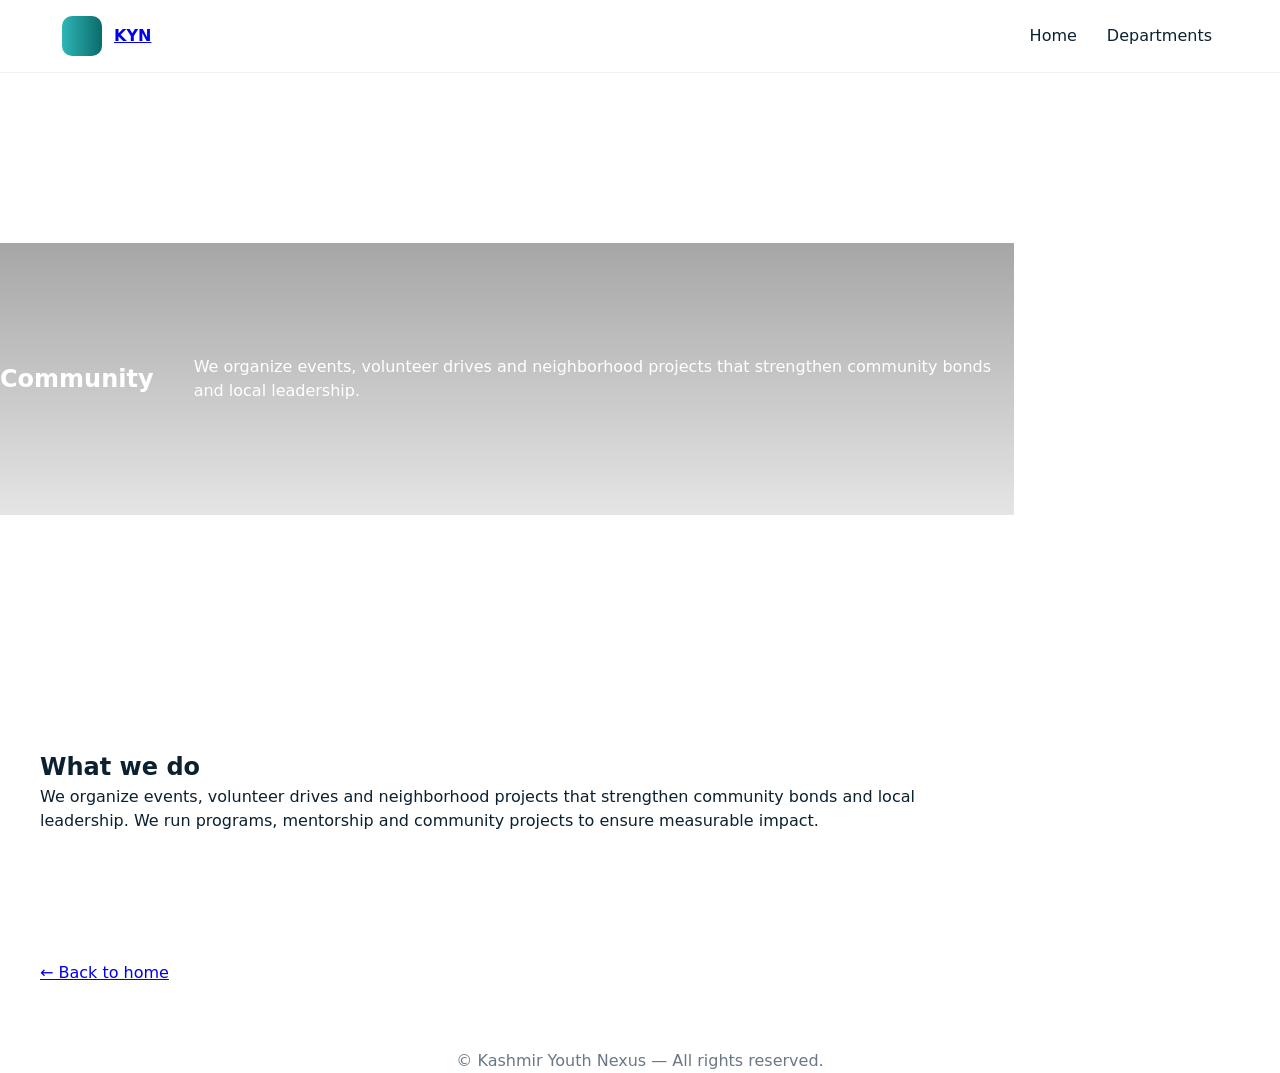
<file: community.html>
<!doctype html><html lang='en'><head><meta charset='utf-8'><meta name='viewport' content='width=device-width,initial-scale=1'><title>Community</title><link rel='stylesheet' href='./assets/css/styles.css'><link rel='stylesheet' href='https://unpkg.com/aos@2.3.4/dist/aos.css'></head><body><header class='header'><div class='container bar'><div class='brand'><span class='mark'></span><a href='index.html'>KYN</a></div><nav class='nav'><a href='index.html'>Home</a><a href='index.html#departments'>Departments</a></nav></div></header><section class='hero' style="background-image:url('./assets/images/dept.jpg');background-size:cover;background-position:center;padding:120px 0"><div style='background:linear-gradient(rgba(0,0,0,0.35),rgba(0,0,0,0.1));padding:40px 0'><div class='container'><h1 style='color:white'>Community</h1><p style='color:white;max-width:820px'>We organize events, volunteer drives and neighborhood projects that strengthen community bonds and local leadership.</p></div></div></section><div class='section container'><h2>What we do</h2><p style='max-width:880px'>We organize events, volunteer drives and neighborhood projects that strengthen community bonds and local leadership. We run programs, mentorship and community projects to ensure measurable impact.</p></div><div class='container section'><p><a href='index.html'>← Back to home</a></p></div><footer class='footer'><div class='container'><div style='text-align:center;color:var(--muted)'>© Kashmir Youth Nexus — All rights reserved.</div></div></footer><script src='https://unpkg.com/aos@2.3.4/dist/aos.js'></script><script src='./assets/js/main.js' defer></script></body></html>
</file>
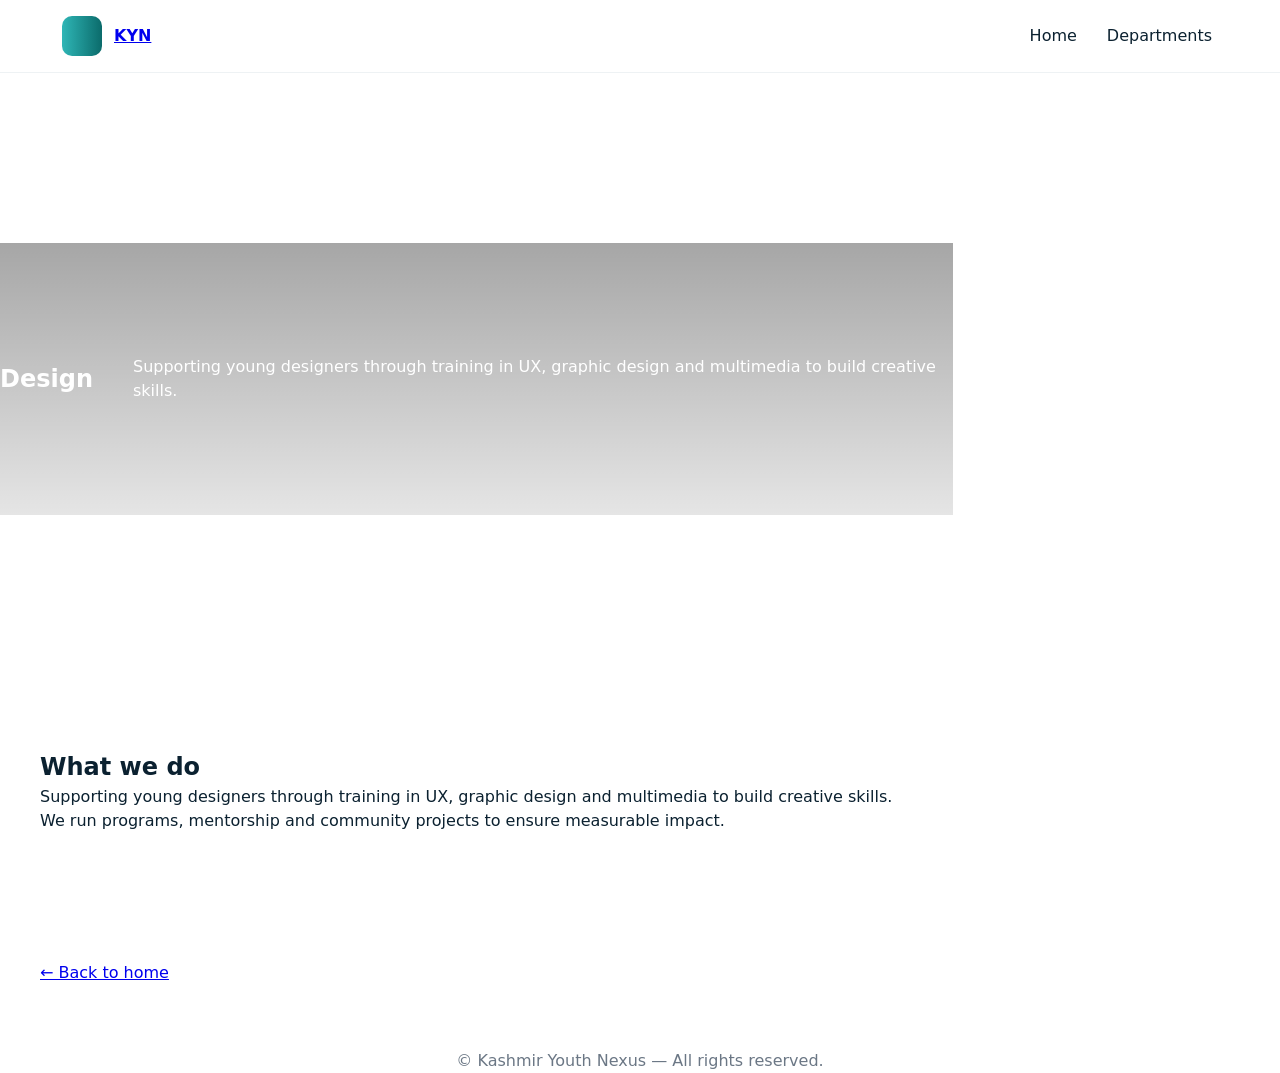
<file: design.html>
<!doctype html><html lang='en'><head><meta charset='utf-8'><meta name='viewport' content='width=device-width,initial-scale=1'><title>Design</title><link rel='stylesheet' href='./assets/css/styles.css'><link rel='stylesheet' href='https://unpkg.com/aos@2.3.4/dist/aos.css'></head><body><header class='header'><div class='container bar'><div class='brand'><span class='mark'></span><a href='index.html'>KYN</a></div><nav class='nav'><a href='index.html'>Home</a><a href='index.html#departments'>Departments</a></nav></div></header><section class='hero' style="background-image:url('./assets/images/dept.jpg');background-size:cover;background-position:center;padding:120px 0"><div style='background:linear-gradient(rgba(0,0,0,0.35),rgba(0,0,0,0.1));padding:40px 0'><div class='container'><h1 style='color:white'>Design</h1><p style='color:white;max-width:820px'>Supporting young designers through training in UX, graphic design and multimedia to build creative skills.</p></div></div></section><div class='section container'><h2>What we do</h2><p style='max-width:880px'>Supporting young designers through training in UX, graphic design and multimedia to build creative skills. We run programs, mentorship and community projects to ensure measurable impact.</p></div><div class='container section'><p><a href='index.html'>← Back to home</a></p></div><footer class='footer'><div class='container'><div style='text-align:center;color:var(--muted)'>© Kashmir Youth Nexus — All rights reserved.</div></div></footer><script src='https://unpkg.com/aos@2.3.4/dist/aos.js'></script><script src='./assets/js/main.js' defer></script></body></html>
</file>
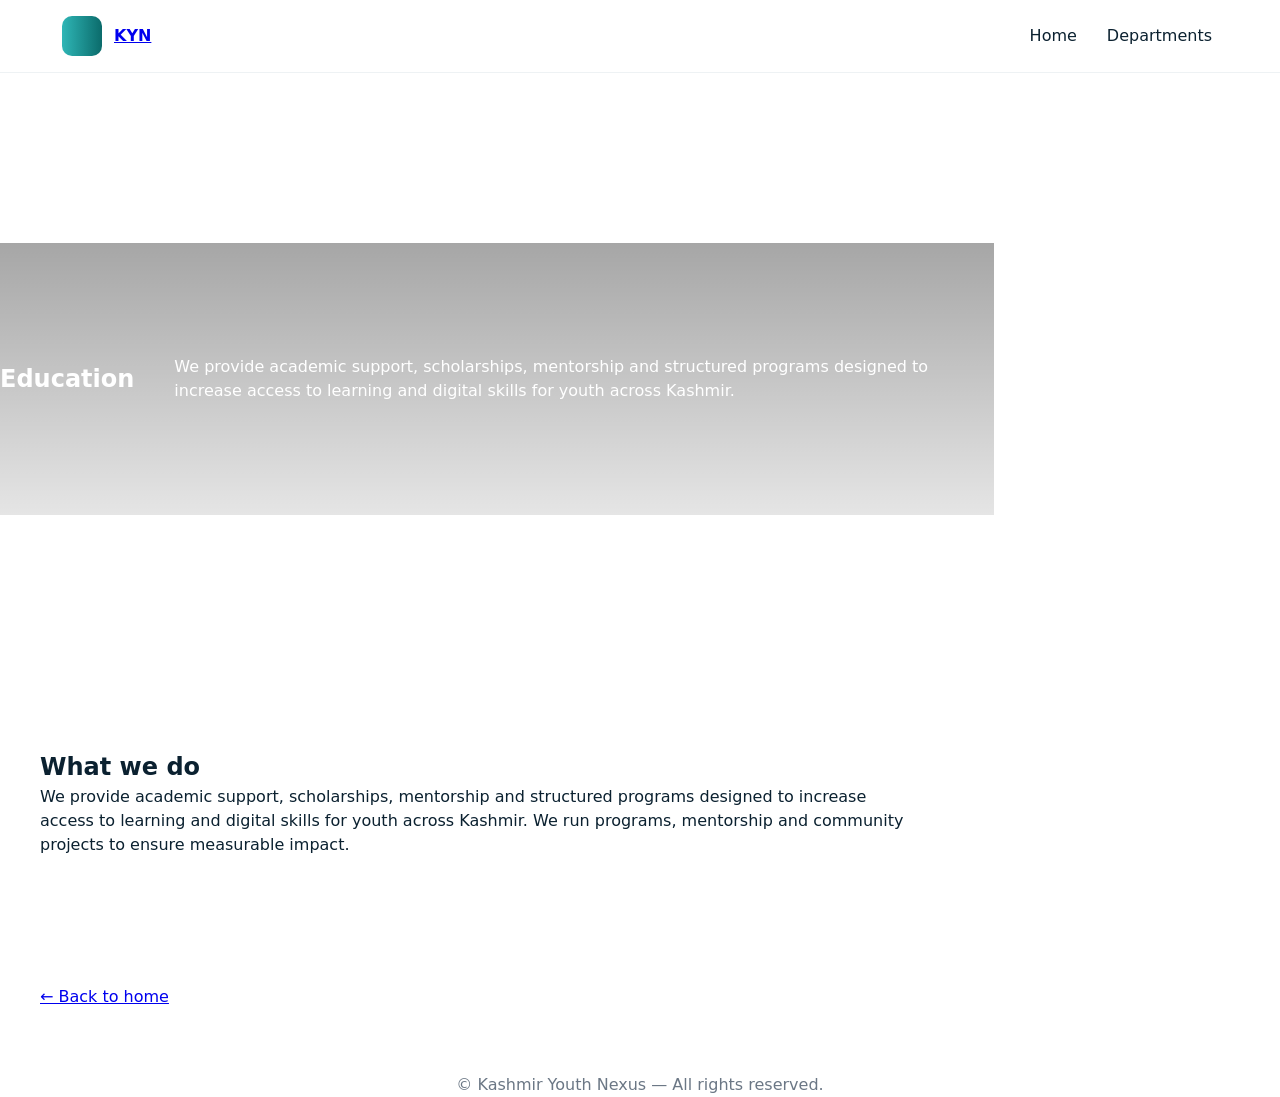
<file: education.html>
<!doctype html><html lang='en'><head><meta charset='utf-8'><meta name='viewport' content='width=device-width,initial-scale=1'><title>Education</title><link rel='stylesheet' href='./assets/css/styles.css'><link rel='stylesheet' href='https://unpkg.com/aos@2.3.4/dist/aos.css'></head><body><header class='header'><div class='container bar'><div class='brand'><span class='mark'></span><a href='index.html'>KYN</a></div><nav class='nav'><a href='index.html'>Home</a><a href='index.html#departments'>Departments</a></nav></div></header><section class='hero' style="background-image:url('./assets/images/dept.jpg');background-size:cover;background-position:center;padding:120px 0"><div style='background:linear-gradient(rgba(0,0,0,0.35),rgba(0,0,0,0.1));padding:40px 0'><div class='container'><h1 style='color:white'>Education</h1><p style='color:white;max-width:820px'>We provide academic support, scholarships, mentorship and structured programs designed to increase access to learning and digital skills for youth across Kashmir.</p></div></div></section><div class='section container'><h2>What we do</h2><p style='max-width:880px'>We provide academic support, scholarships, mentorship and structured programs designed to increase access to learning and digital skills for youth across Kashmir. We run programs, mentorship and community projects to ensure measurable impact.</p></div><div class='container section'><p><a href='index.html'>← Back to home</a></p></div><footer class='footer'><div class='container'><div style='text-align:center;color:var(--muted)'>© Kashmir Youth Nexus — All rights reserved.</div></div></footer><script src='https://unpkg.com/aos@2.3.4/dist/aos.js'></script><script src='./assets/js/main.js' defer></script></body></html>
</file>
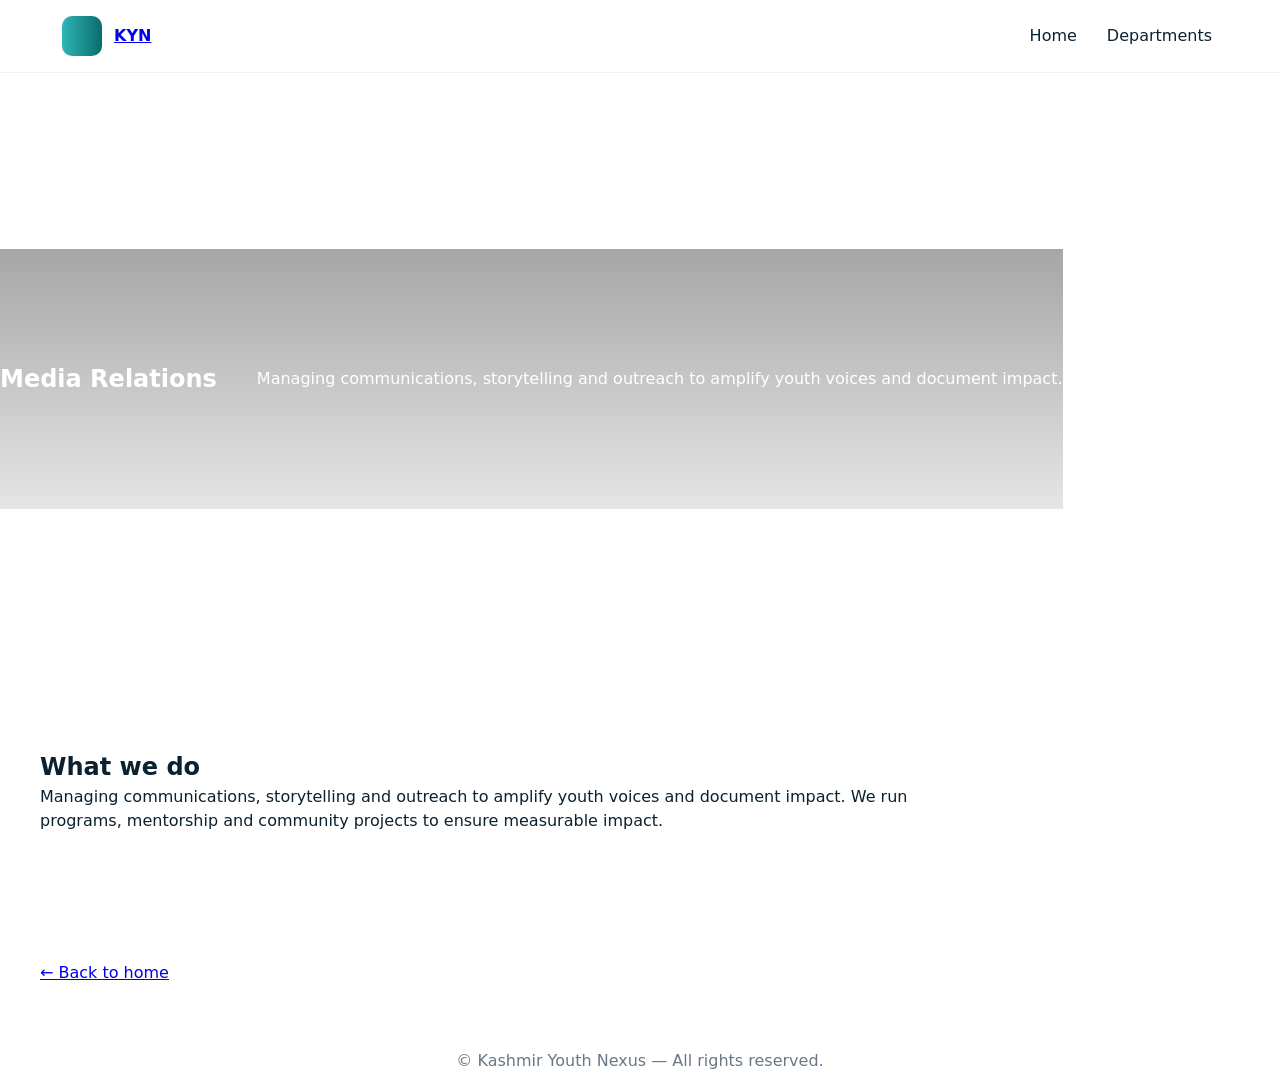
<file: media-relations.html>
<!doctype html><html lang='en'><head><meta charset='utf-8'><meta name='viewport' content='width=device-width,initial-scale=1'><title>Media-Relations</title><link rel='stylesheet' href='./assets/css/styles.css'><link rel='stylesheet' href='https://unpkg.com/aos@2.3.4/dist/aos.css'></head><body><header class='header'><div class='container bar'><div class='brand'><span class='mark'></span><a href='index.html'>KYN</a></div><nav class='nav'><a href='index.html'>Home</a><a href='index.html#departments'>Departments</a></nav></div></header><section class='hero' style="background-image:url('./assets/images/dept.jpg');background-size:cover;background-position:center;padding:120px 0"><div style='background:linear-gradient(rgba(0,0,0,0.35),rgba(0,0,0,0.1));padding:40px 0'><div class='container'><h1 style='color:white'>Media Relations</h1><p style='color:white;max-width:820px'>Managing communications, storytelling and outreach to amplify youth voices and document impact.</p></div></div></section><div class='section container'><h2>What we do</h2><p style='max-width:880px'>Managing communications, storytelling and outreach to amplify youth voices and document impact. We run programs, mentorship and community projects to ensure measurable impact.</p></div><div class='container section'><p><a href='index.html'>← Back to home</a></p></div><footer class='footer'><div class='container'><div style='text-align:center;color:var(--muted)'>© Kashmir Youth Nexus — All rights reserved.</div></div></footer><script src='https://unpkg.com/aos@2.3.4/dist/aos.js'></script><script src='./assets/js/main.js' defer></script></body></html>
</file>
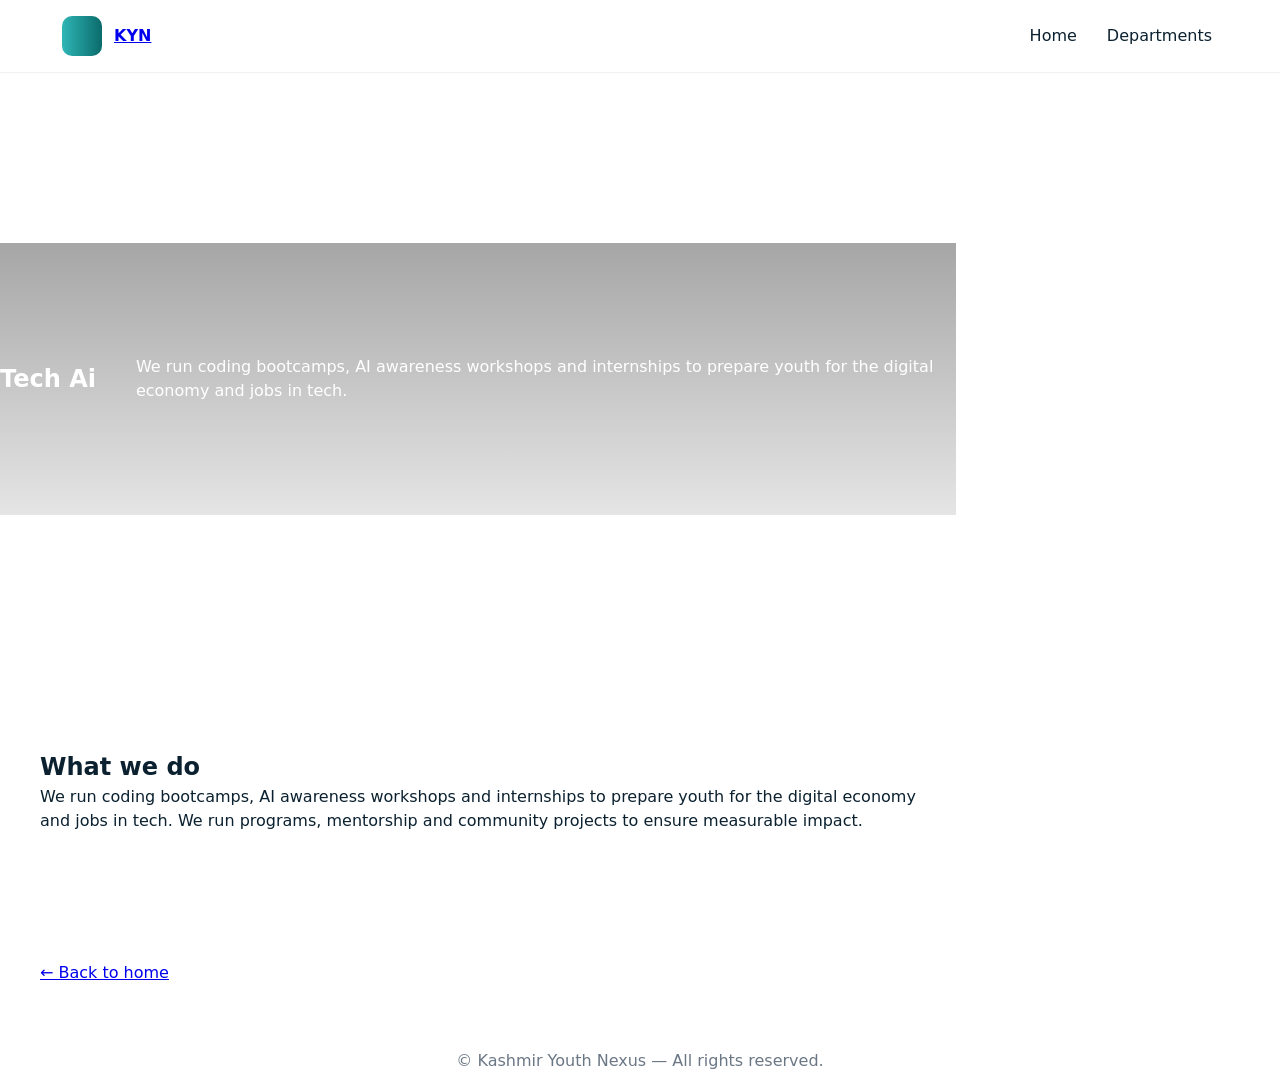
<file: tech-ai.html>
<!doctype html><html lang='en'><head><meta charset='utf-8'><meta name='viewport' content='width=device-width,initial-scale=1'><title>Tech-Ai</title><link rel='stylesheet' href='./assets/css/styles.css'><link rel='stylesheet' href='https://unpkg.com/aos@2.3.4/dist/aos.css'></head><body><header class='header'><div class='container bar'><div class='brand'><span class='mark'></span><a href='index.html'>KYN</a></div><nav class='nav'><a href='index.html'>Home</a><a href='index.html#departments'>Departments</a></nav></div></header><section class='hero' style="background-image:url('./assets/images/dept.jpg');background-size:cover;background-position:center;padding:120px 0"><div style='background:linear-gradient(rgba(0,0,0,0.35),rgba(0,0,0,0.1));padding:40px 0'><div class='container'><h1 style='color:white'>Tech Ai</h1><p style='color:white;max-width:820px'>We run coding bootcamps, AI awareness workshops and internships to prepare youth for the digital economy and jobs in tech.</p></div></div></section><div class='section container'><h2>What we do</h2><p style='max-width:880px'>We run coding bootcamps, AI awareness workshops and internships to prepare youth for the digital economy and jobs in tech. We run programs, mentorship and community projects to ensure measurable impact.</p></div><div class='container section'><p><a href='index.html'>← Back to home</a></p></div><footer class='footer'><div class='container'><div style='text-align:center;color:var(--muted)'>© Kashmir Youth Nexus — All rights reserved.</div></div></footer><script src='https://unpkg.com/aos@2.3.4/dist/aos.js'></script><script src='./assets/js/main.js' defer></script></body></html>
</file>
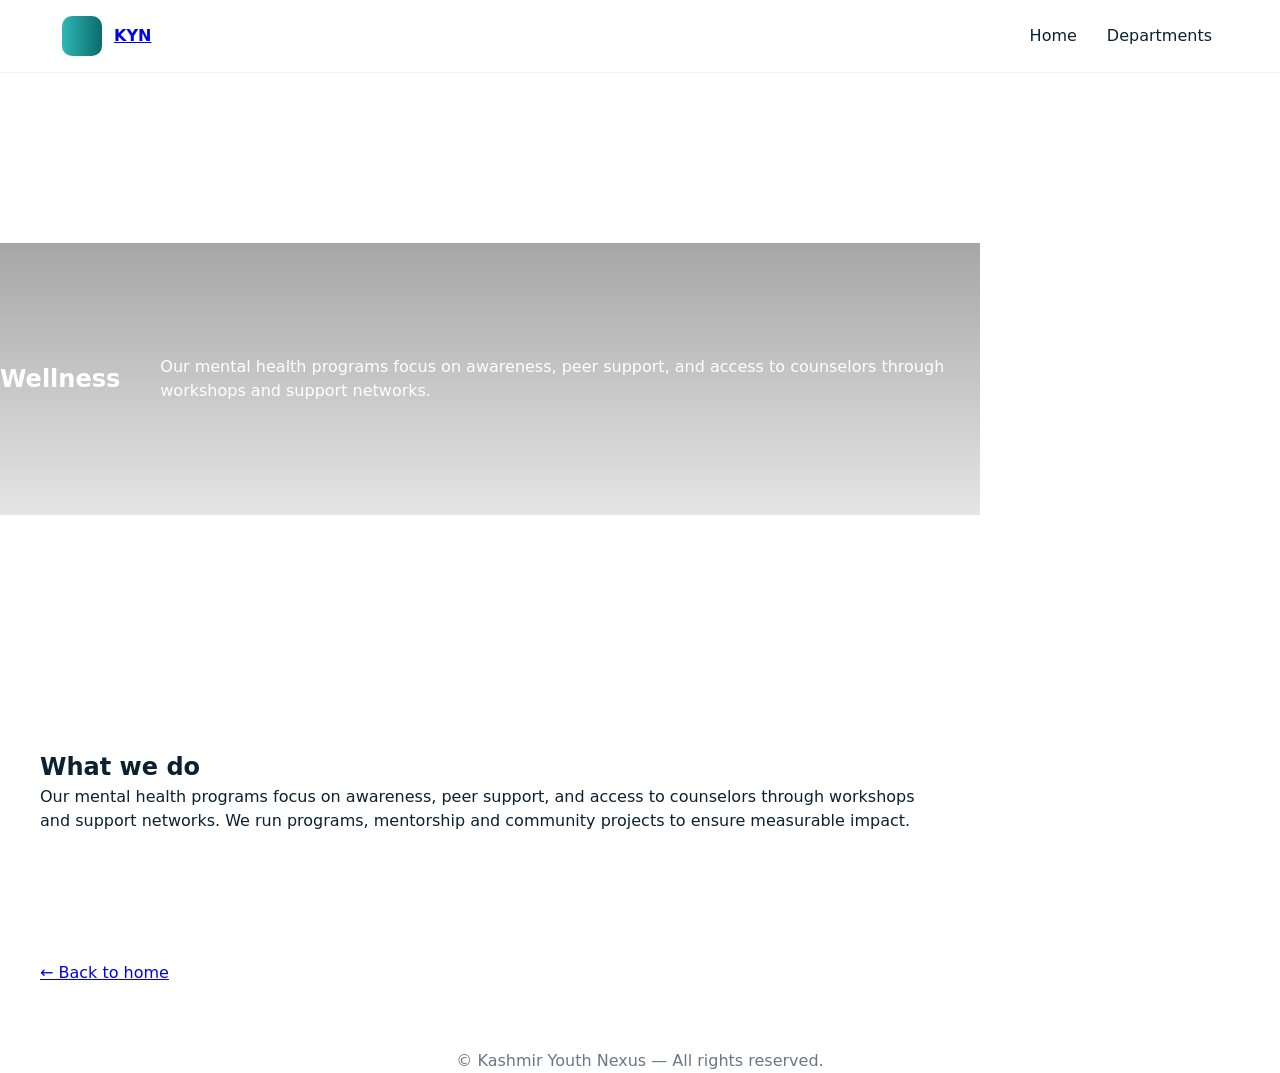
<file: wellness.html>
<!doctype html><html lang='en'><head><meta charset='utf-8'><meta name='viewport' content='width=device-width,initial-scale=1'><title>Wellness</title><link rel='stylesheet' href='./assets/css/styles.css'><link rel='stylesheet' href='https://unpkg.com/aos@2.3.4/dist/aos.css'></head><body><header class='header'><div class='container bar'><div class='brand'><span class='mark'></span><a href='index.html'>KYN</a></div><nav class='nav'><a href='index.html'>Home</a><a href='index.html#departments'>Departments</a></nav></div></header><section class='hero' style="background-image:url('./assets/images/dept.jpg');background-size:cover;background-position:center;padding:120px 0"><div style='background:linear-gradient(rgba(0,0,0,0.35),rgba(0,0,0,0.1));padding:40px 0'><div class='container'><h1 style='color:white'>Wellness</h1><p style='color:white;max-width:820px'>Our mental health programs focus on awareness, peer support, and access to counselors through workshops and support networks.</p></div></div></section><div class='section container'><h2>What we do</h2><p style='max-width:880px'>Our mental health programs focus on awareness, peer support, and access to counselors through workshops and support networks. We run programs, mentorship and community projects to ensure measurable impact.</p></div><div class='container section'><p><a href='index.html'>← Back to home</a></p></div><footer class='footer'><div class='container'><div style='text-align:center;color:var(--muted)'>© Kashmir Youth Nexus — All rights reserved.</div></div></footer><script src='https://unpkg.com/aos@2.3.4/dist/aos.js'></script><script src='./assets/js/main.js' defer></script></body></html>
</file>
<file: assets/css/styles.css>
:root{--accent:#0b6b6b;--muted:#6b7785;--bg:#ffffff;--card:#ffffff;--text:#0b2130;--maxw:1200px}
*{box-sizing:border-box;margin:0;padding:0}
body{font-family:Inter,system-ui,Arial;background:var(--bg);color:var(--text);line-height:1.5}
.container{max-width:var(--maxw);margin:0 auto;padding:0 22px}
.header{position:sticky;top:0;background:rgba(255,255,255,0.95);border-bottom:1px solid #eef2f4;z-index:120}
.header .bar{display:flex;align-items:center;justify-content:space-between;height:72px}
.brand{display:flex;align-items:center;gap:12px;font-weight:700}
.brand .mark{width:40px;height:40px;border-radius:10px;background:linear-gradient(90deg,#2fb6b6,#0b6b6b);display:inline-block}
.nav{display:flex;gap:18px;align-items:center}
.nav a{color:var(--text);text-decoration:none;padding:8px 6px;border-radius:8px}
#preloader{position:fixed;inset:0;background:#fff;display:flex;align-items:center;justify-content:center;z-index:400}
.spinner{width:56px;height:56px;border-radius:50%;border:6px solid #eef2f4;border-top-color:var(--accent);animation:spin 1s linear infinite}
@keyframes spin{to{transform:rotate(360deg)}}
.hero{min-height:68vh;display:flex;align-items:center;position:relative;overflow:hidden}
.hero .hero-bg{position:absolute;inset:0;background-size:cover;background-position:center;filter:brightness(0.55)}
.hero .container{position:relative;z-index:2;display:flex;gap:40px;padding:72px 0;align-items:center}
.title{font-size:clamp(32px,5.6vw,52px);font-weight:800;color:#fff;line-height:0.98;margin-bottom:12px}
.lead{color:rgba(255,255,255,0.95);max-width:620px;margin-bottom:18px}
.section{padding:64px 0;background:var(--bg)}
.section .section-title{font-size:26px;font-weight:800;margin-bottom:8px}
.depts{display:grid;grid-template-columns:repeat(3,1fr);gap:20px;margin-top:18px}
.dept{background:var(--card);padding:20px;border-radius:12px;box-shadow:0 12px 30px rgba(15,20,25,0.04);min-height:150px;display:flex;flex-direction:column;gap:12px;text-decoration:none;color:var(--text)}
.work-grid{display:grid;grid-template-columns:repeat(3,1fr);gap:18px;margin-top:18px}
.card{background:var(--card);border-radius:12px;overflow:hidden;border:1px solid #f0f3f5}
.card img{width:100%;height:200px;object-fit:cover}
.join-card{background:var(--card);padding:20px;border-radius:12px;border:1px solid #f0f3f5}
@media(max-width:1000px){.depts{grid-template-columns:repeat(2,1fr)}.work-grid{grid-template-columns:repeat(2,1fr)}.hero .media img{width:320px}}
@media(max-width:680px){.depts{grid-template-columns:1fr}.work-grid{grid-template-columns:1fr}.hero .container{flex-direction:column;align-items:flex-start;padding:36px 0}.title{font-size:28px}}
</file>
